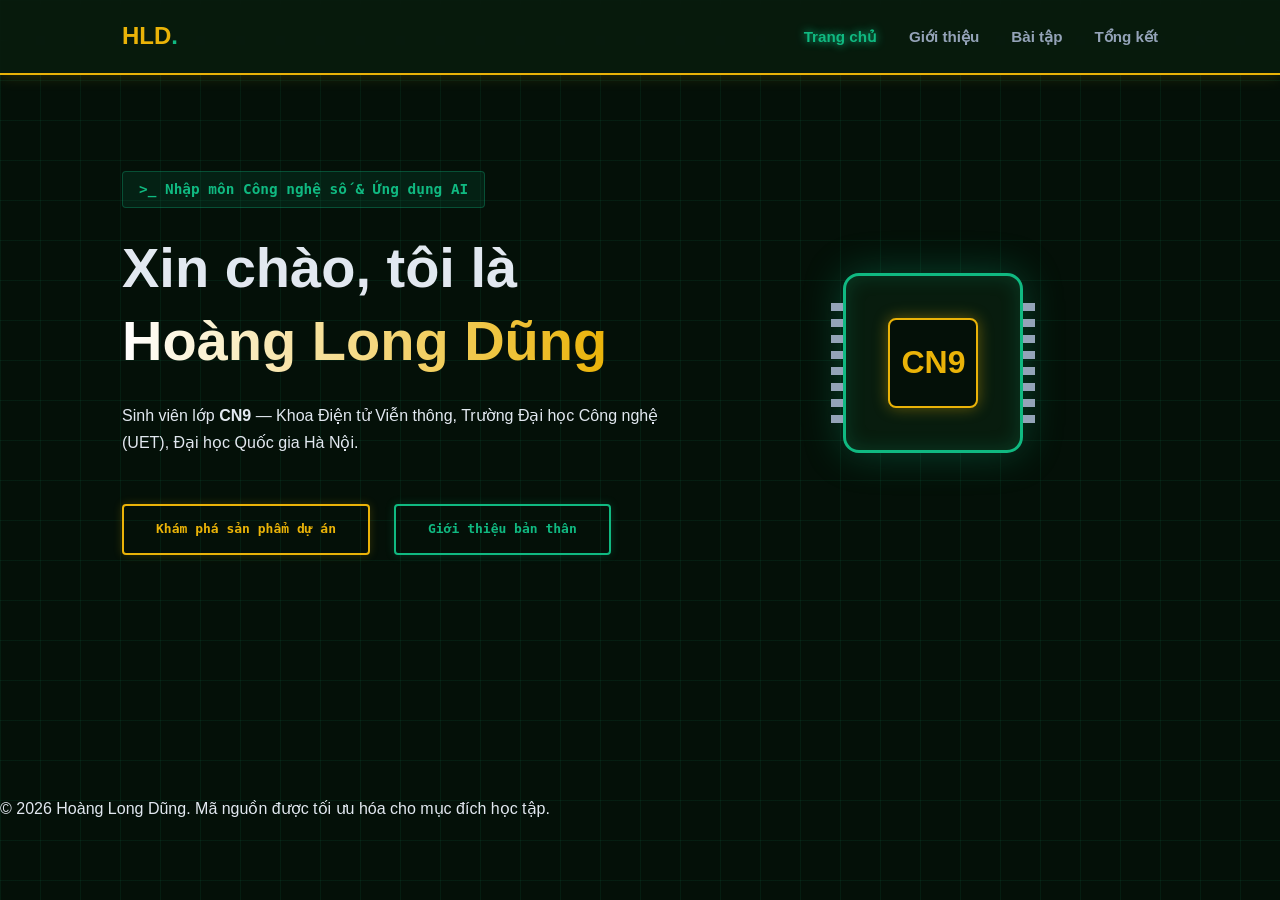
<file: index.html>
<!DOCTYPE html>
<html lang="vi">
<head>
    <meta charset="UTF-8">
    <meta name="viewport" content="width=device-width, initial-scale=1.0">
    <title>Trang chủ | Hoàng Long Dũng Portfolio</title>
    <link rel="stylesheet" href="style.css">
</head>
<body>

    <nav class="navbar">
        <div class="nav-container">
            <div class="nav-logo">HLD<span>.</span></div>
            <ul class="nav-menu">
                <li class="nav-item"><a href="index.html" class="active">Trang chủ</a></li>
                <li class="nav-item"><a href="about.html">Giới thiệu</a></li>
                <li class="nav-item"><a href="exercises.html">Bài tập</a></li>
                <li class="nav-item"><a href="summary.html">Tổng kết</a></li>
            </ul>
        </div>
    </nav>

   <!-- Nội dung chính -->
<main class="container">
        <section class="hero-section">
            <div class="hero-text">
                <div class="hero-badge">>_ Nhập môn Công nghệ số & Ứng dụng AI</div>
                <h1 class="hero-title">Xin chào, tôi là<br><span class="gradient-text">Hoàng Long Dũng</span></h1>
                <p class="hero-subtitle">Sinh viên lớp <strong>CN9</strong> — Khoa Điện tử Viễn thông, Trường Đại học Công nghệ (UET), Đại học Quốc gia Hà Nội.</p>
                
                <div class="button-group">
                    <a href="exercises.html" class="cta-button">Khám phá sản phẩm dự án</a>
                    <a href="about.html" class="cta-button secondary-btn">Giới thiệu bản thân</a>
                </div>
            </div> <div class="hero-graphic">
                <div class="pure-css-chip">
    <div class="chip-core">CN9</div>
</div>
            </div>
        </section>
    </main>

    <footer class="footer">
        <p>&copy; 2026 Hoàng Long Dũng. Mã nguồn được tối ưu hóa cho mục đích học tập.</p>
    </footer>

</body>
</html>
</file>
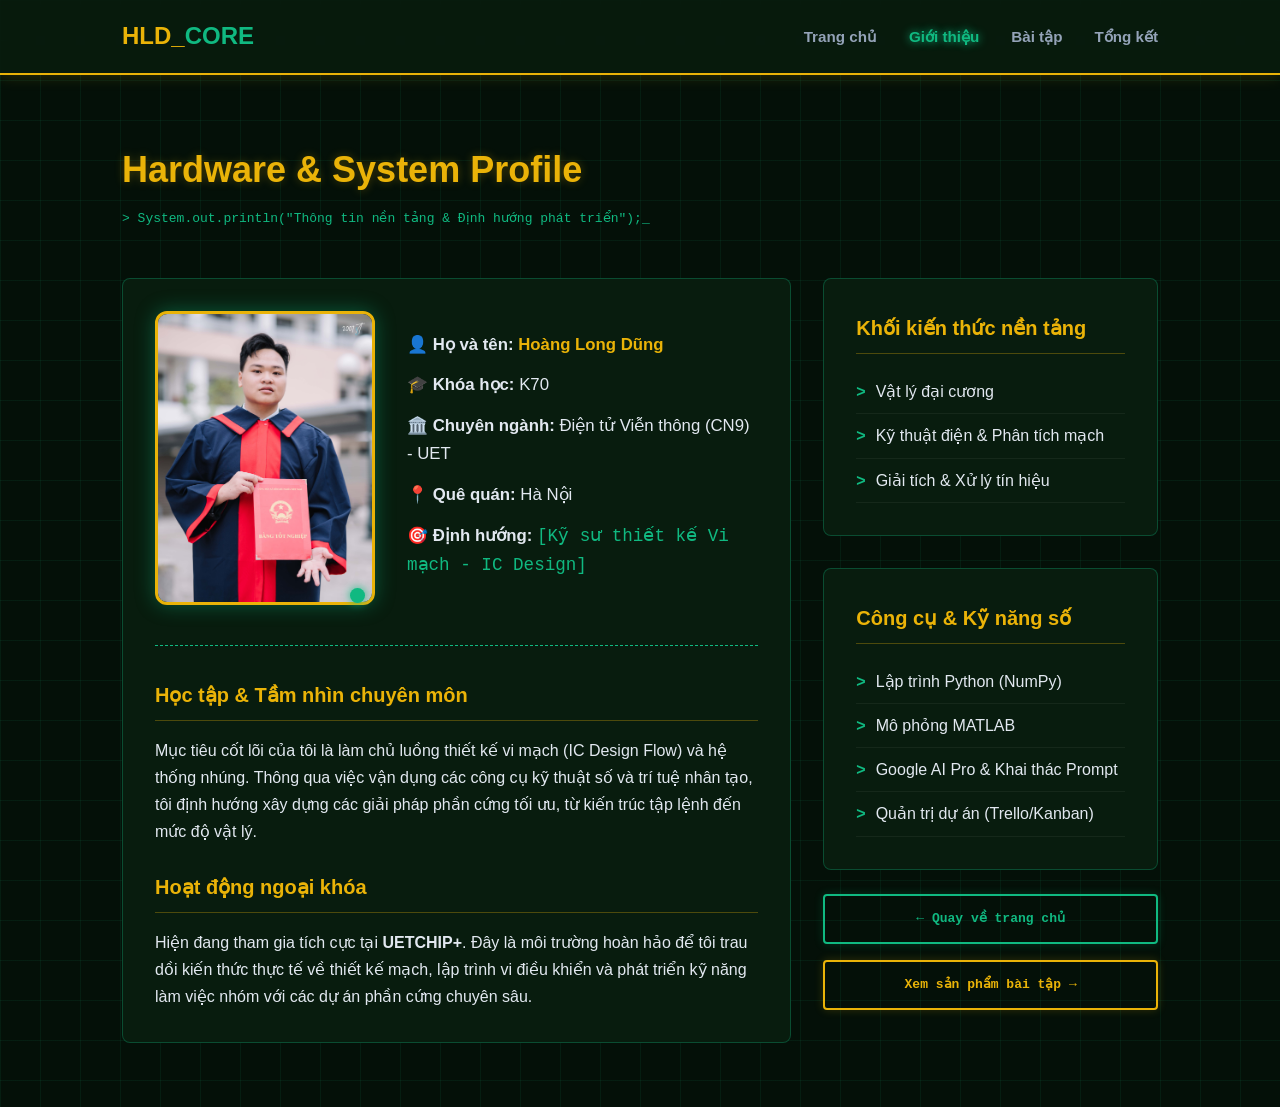
<file: about.html>
<!DOCTYPE html>
<html lang="vi">
<head>
    <meta charset="UTF-8">
    <meta name="viewport" content="width=device-width, initial-scale=1.0">
    <title>Giới thiệu | IC Profile - Hoàng Long Dũng</title>
    <link rel="stylesheet" href="style.css">
</head>
<body>

    <!-- Thanh điều hướng -->
    <nav class="navbar">
        <div class="nav-container">
            <div class="nav-logo">HLD_<span>CORE</span></div>
            <ul class="nav-menu">
                <li class="nav-item"><a href="index.html">Trang chủ</a></li>
                <li class="nav-item"><a href="about.html" class="active">Giới thiệu</a></li>
                <li class="nav-item"><a href="exercises.html">Bài tập</a></li>
                <li class="nav-item"><a href="summary.html">Tổng kết</a></li>
            </ul>
        </div>
    </nav>

    <!-- Nội dung chính -->
    <main class="container">
        <div class="page-header">
            <h1>Hardware & System Profile</h1>
            <p>> System.out.println("Thông tin nền tảng & Định hướng phát triển");_</p>
        </div>

        <div class="about-grid">
            <!-- Khối nội dung chính bên trái -->
            <div class="about-card">
                
                <!-- Khu vực chứa Ảnh và Thông tin cơ bản -->
                <div class="profile-hero">
                    <div class="profile-img-box">
                        <!-- Tên tệp ảnh của bạn sẽ thay vào thuộc tính src dưới đây -->
                        <img src="avatar.jpg" alt="Hoàng Long Dũng">
                        <div class="status-dot"></div>
                    </div>
                    
                    <div class="profile-details">
                        <p>👤 <strong>Họ và tên:</strong> <span class="highlight-text">Hoàng Long Dũng</span></p>
                        <p>🎓 <strong>Khóa học:</strong> K70</p>
                        <p>🏛️ <strong>Chuyên ngành:</strong> Điện tử Viễn thông (CN9) - UET</p>
                        <p>📍 <strong>Quê quán:</strong> Hà Nội</p>
                        <p>🎯 <strong>Định hướng:</strong> <span class="tech-text">[Kỹ sư thiết kế Vi mạch - IC Design]</span></p>
                    </div>
                </div>

                <h2 class="about-section-title">Học tập & Tầm nhìn chuyên môn</h2>
                <p>Mục tiêu cốt lõi của tôi là làm chủ luồng thiết kế vi mạch (IC Design Flow) và hệ thống nhúng. Thông qua việc vận dụng các công cụ kỹ thuật số và trí tuệ nhân tạo, tôi định hướng xây dựng các giải pháp phần cứng tối ưu, từ kiến trúc tập lệnh đến mức độ vật lý.</p>
                
                <h2 class="about-section-title">Hoạt động ngoại khóa</h2>
                <p>Hiện đang tham gia tích cực tại <strong>UETCHIP+</strong>. Đây là môi trường hoàn hảo để tôi trau dồi kiến thức thực tế về thiết kế mạch, lập trình vi điều khiển và phát triển kỹ năng làm việc nhóm với các dự án phần cứng chuyên sâu.</p>
            </div>

            <!-- Khối kỹ năng bên phải (Sidebar) -->
            <div class="sidebar-space">
                <div class="sidebar-card" style="margin-bottom: 2rem;">
                    <h2 class="about-section-title" style="margin-top: 0;">Khối kiến thức nền tảng</h2>
                    <ul class="interest-list">
                        <li>Vật lý đại cương</li>
                        <li>Kỹ thuật điện & Phân tích mạch</li>
                        <li>Giải tích & Xử lý tín hiệu</li>
                    </ul>
                </div>

                <div class="sidebar-card">
                    <h2 class="about-section-title" style="margin-top: 0;">Công cụ & Kỹ năng số</h2>
                    <ul class="skill-list">
                        <li>Lập trình Python (NumPy)</li>
                        <li>Mô phỏng MATLAB</li>
                        <li>Google AI Pro & Khai thác Prompt</li>
                        <li>Quản trị dự án (Trello/Kanban)</li>
                    </ul>
                </div>
                <div style="display: flex; flex-direction: column; gap: 1rem; margin-top: 1.5rem;">
                <a href="index.html" class="cta-button secondary-btn" style="text-align: center;">&larr; Quay về trang chủ</a>
                <a href="exercises.html" class="cta-button" style="text-align: center;">Xem sản phẩm bài tập &rarr;</a>
            </div>
            </div>
        </div>
    </main>

</body>
</html>
</file>
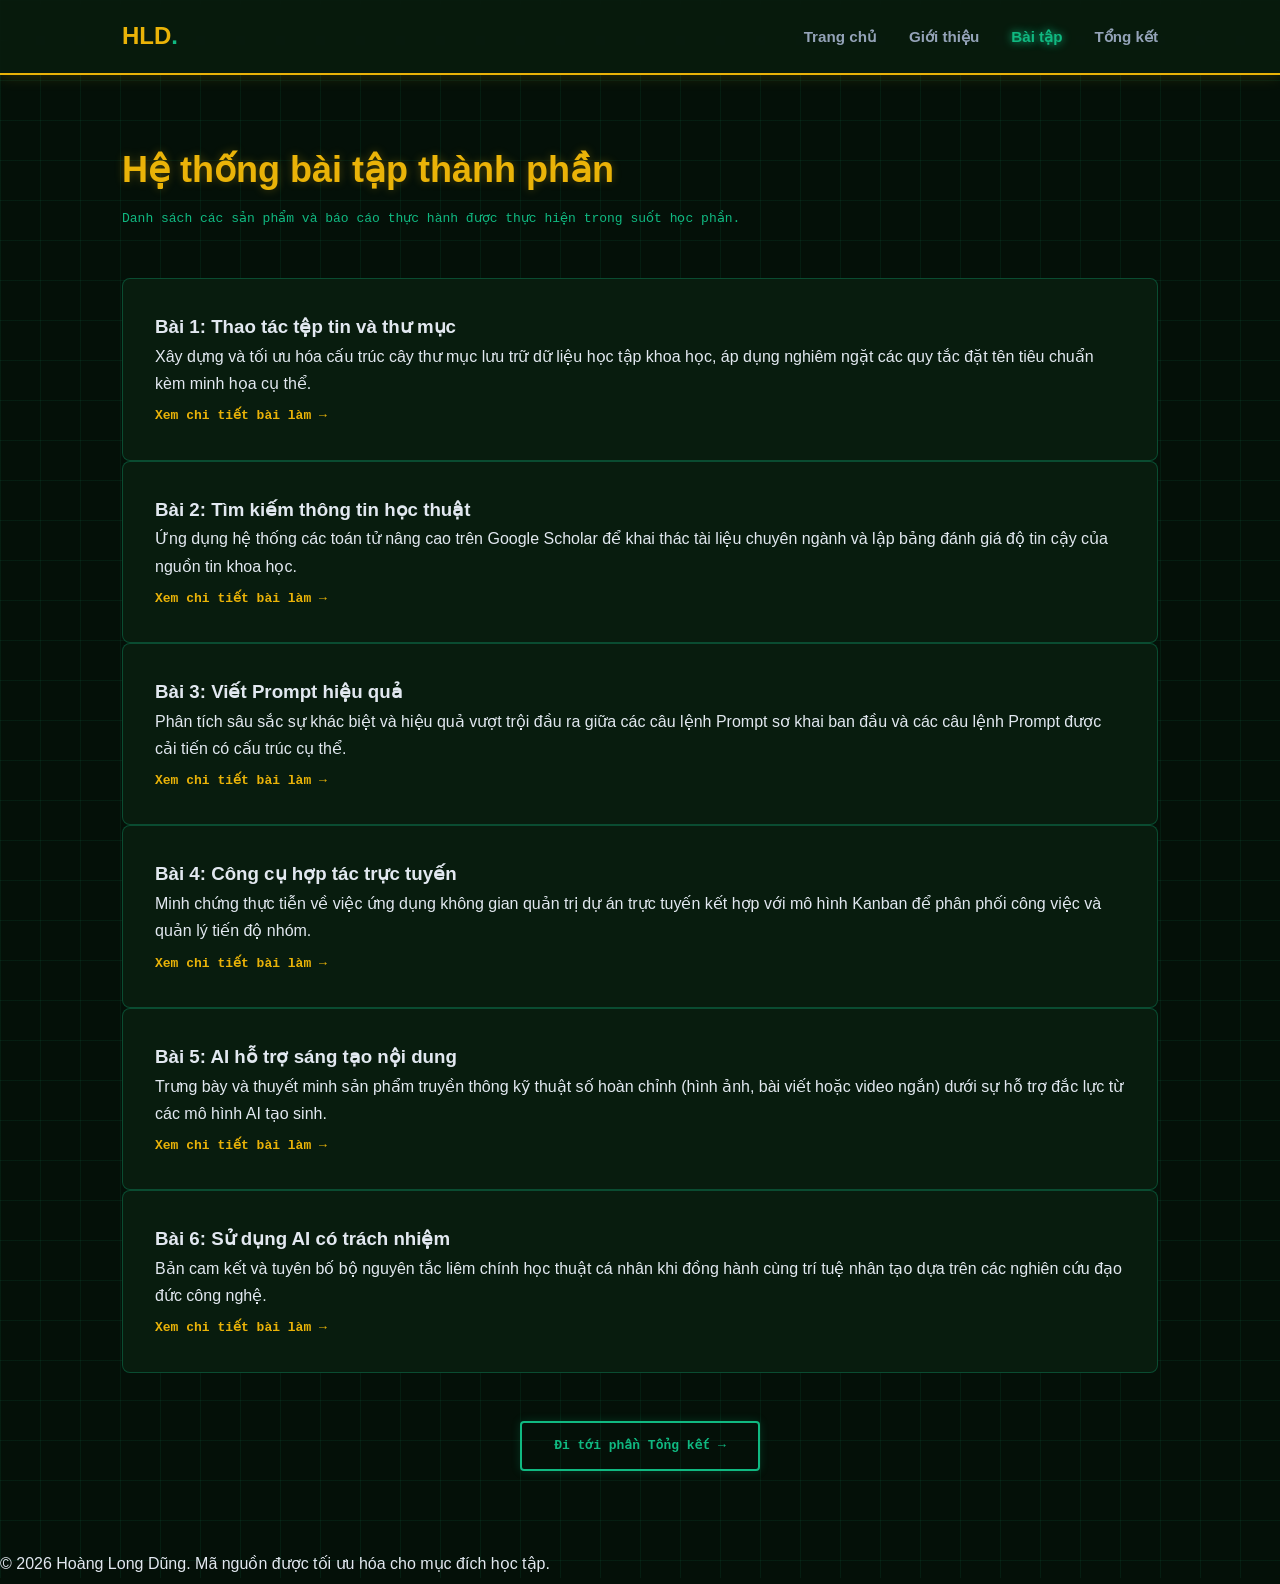
<file: exercises.html>
<!DOCTYPE html>
<html lang="vi">
<head>
    <meta charset="UTF-8">
    <meta name="viewport" content="width=device-width, initial-scale=1.0">
    <title>Bài tập | Hoàng Long Dũng Portfolio</title>
    <link rel="stylesheet" href="style.css">
</head>
<body>

    <nav class="navbar">
        <div class="nav-container">
            <div class="nav-logo">HLD<span>.</span></div>
            <ul class="nav-menu">
                <li class="nav-item"><a href="index.html">Trang chủ</a></li>
                <li class="nav-item"><a href="about.html">Giới thiệu</a></li>
                <li class="nav-item"><a href="exercises.html" class="active">Bài tập</a></li>
                <li class="nav-item"><a href="summary.html">Tổng kết</a></li>
            </ul>
        </div>
    </nav>

    <main class="container">
        <div class="page-header">
            <h1>Hệ thống bài tập thành phần</h1>
            <p>Danh sách các sản phẩm và báo cáo thực hành được thực hiện trong suốt học phần.</p>
        </div>

        <div class="exercises-grid">
            <div class="exercise-card">
                <div>
                    <h3 class="ex-title">Bài 1: Thao tác tệp tin và thư mục</h3>
                    <p class="ex-desc">Xây dựng và tối ưu hóa cấu trúc cây thư mục lưu trữ dữ liệu học tập khoa học, áp dụng nghiêm ngặt các quy tắc đặt tên tiêu chuẩn kèm minh họa cụ thể.</p>
                </div>
                <a href="bai1.pdf" class="ex-link" target="_blank">Xem chi tiết bài làm &rarr;</a>
            </div>

            <div class="exercise-card">
                <div>
                    <h3 class="ex-title">Bài 2: Tìm kiếm thông tin học thuật</h3>
                    <p class="ex-desc">Ứng dụng hệ thống các toán tử nâng cao trên Google Scholar để khai thác tài liệu chuyên ngành và lập bảng đánh giá độ tin cậy của nguồn tin khoa học.</p>
                </div>
                <a href="bai2.pdf" class="ex-link" target="_blank">Xem chi tiết bài làm &rarr;</a>
            </div>

            <div class="exercise-card">
                <div>
                    <h3 class="ex-title">Bài 3: Viết Prompt hiệu quả</h3>
                    <p class="ex-desc">Phân tích sâu sắc sự khác biệt và hiệu quả vượt trội đầu ra giữa các câu lệnh Prompt sơ khai ban đầu và các câu lệnh Prompt được cải tiến có cấu trúc cụ thể.</p>
                </div>
                <a href="bai3.pdf" class="ex-link" target="_blank">Xem chi tiết bài làm &rarr;</a>
            </div>

            <div class="exercise-card">
                <div>
                    <h3 class="ex-title">Bài 4: Công cụ hợp tác trực tuyến</h3>
                    <p class="ex-desc">Minh chứng thực tiễn về việc ứng dụng không gian quản trị dự án trực tuyến kết hợp với mô hình Kanban để phân phối công việc và quản lý tiến độ nhóm.</p>
                </div>
                <a href="bai4.pdf" class="ex-link" target="_blank">Xem chi tiết bài làm &rarr;</a>
            </div>

            <div class="exercise-card">
                <div>
                    <h3 class="ex-title">Bài 5: AI hỗ trợ sáng tạo nội dung</h3>
                    <p class="ex-desc">Trưng bày và thuyết minh sản phẩm truyền thông kỹ thuật số hoàn chỉnh (hình ảnh, bài viết hoặc video ngắn) dưới sự hỗ trợ đắc lực từ các mô hình AI tạo sinh.</p>
                </div>
                <a href="bai5.pdf" class="ex-link" target="_blank">Xem chi tiết bài làm &rarr;</a>
            </div>

            <div class="exercise-card">
                <div>
                    <h3 class="ex-title">Bài 6: Sử dụng AI có trách nhiệm</h3>
                    <p class="ex-desc">Bản cam kết và tuyên bố bộ nguyên tắc liêm chính học thuật cá nhân khi đồng hành cùng trí tuệ nhân tạo dựa trên các nghiên cứu đạo đức công nghệ.</p>
                </div>
                <a href="bai6.pdf" class="ex-link" target="_blank">Xem chi tiết bài làm &rarr;</a>
            </div>
            <!-- Nút điều hướng sang trang Tổng kết -->
    <div style="margin-top: 3rem; margin-bottom: 1rem; text-align: center;">
        <a href="summary.html" class="cta-button secondary-btn">Đi tới phần Tổng kết &rarr;</a>
    </div>
        </div>
    </main>

    <footer class="footer">
        <p>&copy; 2026 Hoàng Long Dũng. Mã nguồn được tối ưu hóa cho mục đích học tập.</p>
    </footer>

</body>
</html>
</file>
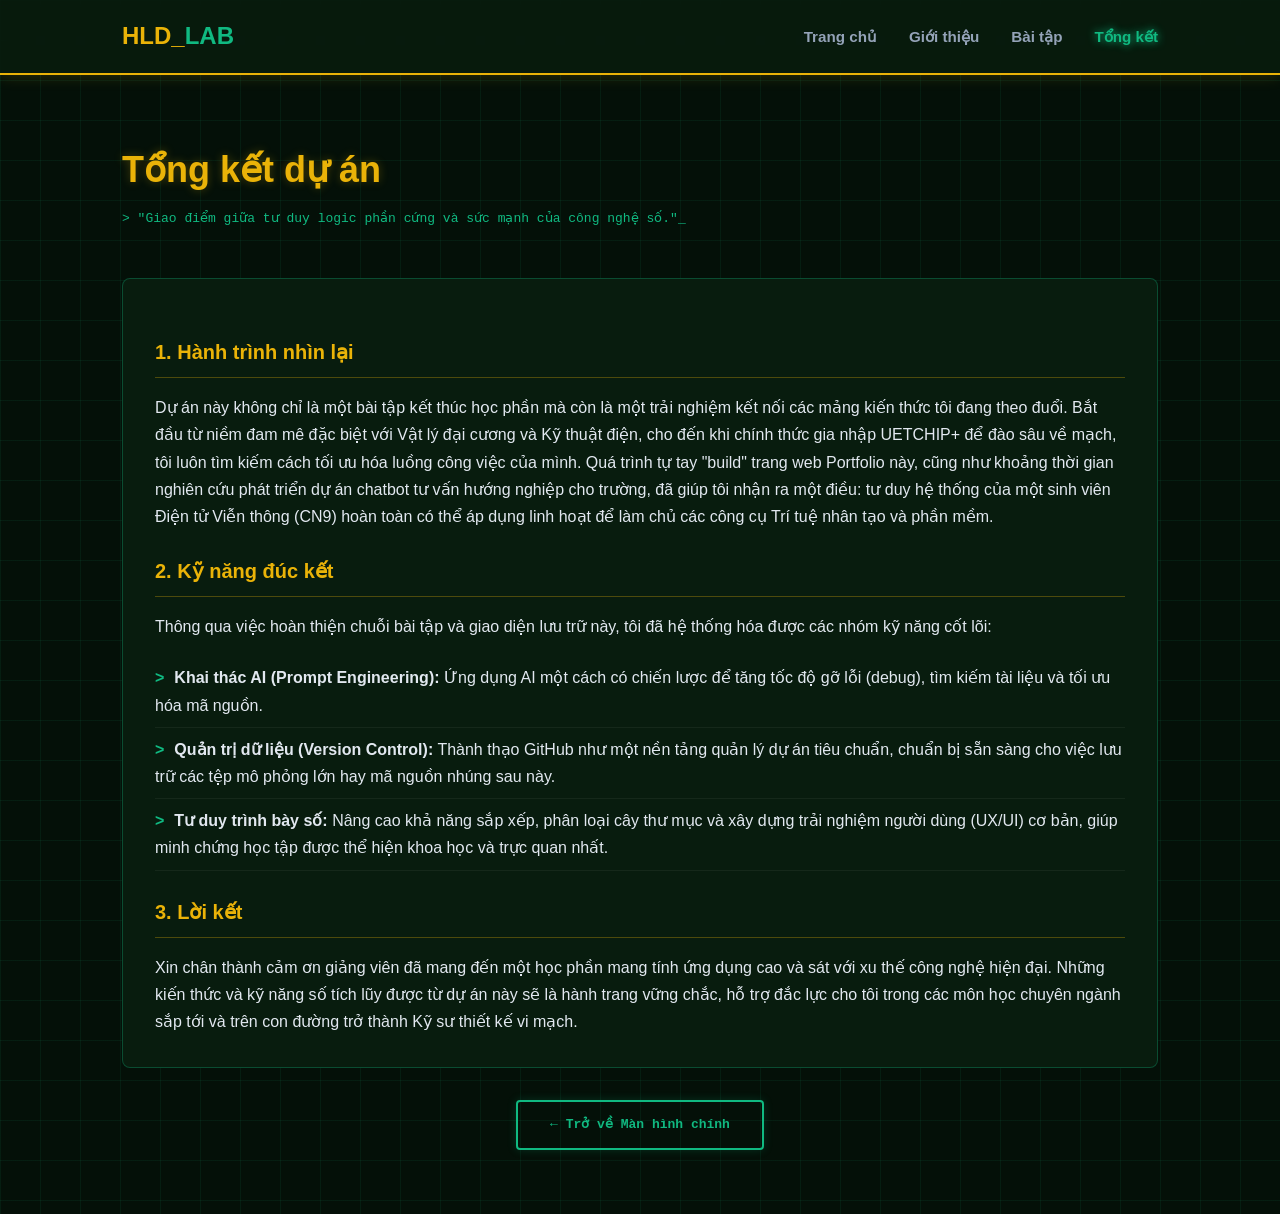
<file: sumary.html>
<!DOCTYPE html>
<html lang="vi">
<head>
    <meta charset="UTF-8">
    <meta name="viewport" content="width=device-width, initial-scale=1.0">
    <title>Tổng kết dự án | HLD_CORE Portfolio</title>
    <link rel="stylesheet" href="style.css">
</head>
<body>

    <nav class="navbar">
        <div class="nav-container">
            <div class="nav-logo">HLD_<span>LAB</span></div>
            <ul class="nav-menu">
                <li class="nav-item"><a href="index.html">Trang chủ</a></li>
                <li class="nav-item"><a href="about.html">Giới thiệu</a></li>
                <li class="nav-item"><a href="exercises.html">Bài tập</a></li>
                <li class="nav-item"><a href="summary.html" class="active">Tổng kết</a></li>
            </ul>
        </div>
    </nav>

    <main class="container">
        <div class="page-header">
            <h1>Tổng kết dự án</h1>
            <p>> "Giao điểm giữa tư duy logic phần cứng và sức mạnh của công nghệ số."_</p>
        </div>

        <div class="about-card">
            <h2 class="about-section-title">1. Hành trình nhìn lại</h2>
            <p>
                Dự án này không chỉ là một bài tập kết thúc học phần mà còn là một trải nghiệm kết nối các mảng kiến thức tôi đang theo đuổi. Bắt đầu từ niềm đam mê đặc biệt với Vật lý đại cương và Kỹ thuật điện, cho đến khi chính thức gia nhập UETCHIP+ để đào sâu về mạch, tôi luôn tìm kiếm cách tối ưu hóa luồng công việc của mình. Quá trình tự tay "build" trang web Portfolio này, cũng như khoảng thời gian nghiên cứu phát triển dự án chatbot tư vấn hướng nghiệp cho trường, đã giúp tôi nhận ra một điều: tư duy hệ thống của một sinh viên Điện tử Viễn thông (CN9) hoàn toàn có thể áp dụng linh hoạt để làm chủ các công cụ Trí tuệ nhân tạo và phần mềm.
            </p>

            <h2 class="about-section-title">2. Kỹ năng đúc kết</h2>
            <p>Thông qua việc hoàn thiện chuỗi bài tập và giao diện lưu trữ này, tôi đã hệ thống hóa được các nhóm kỹ năng cốt lõi:</p>
            <ul class="skill-list" style="margin-top: 1rem;">
                <li><strong>Khai thác AI (Prompt Engineering):</strong> Ứng dụng AI một cách có chiến lược để tăng tốc độ gỡ lỗi (debug), tìm kiếm tài liệu và tối ưu hóa mã nguồn.</li>
                <li><strong>Quản trị dữ liệu (Version Control):</strong> Thành thạo GitHub như một nền tảng quản lý dự án tiêu chuẩn, chuẩn bị sẵn sàng cho việc lưu trữ các tệp mô phỏng lớn hay mã nguồn nhúng sau này.</li>
                <li><strong>Tư duy trình bày số:</strong> Nâng cao khả năng sắp xếp, phân loại cây thư mục và xây dựng trải nghiệm người dùng (UX/UI) cơ bản, giúp minh chứng học tập được thể hiện khoa học và trực quan nhất.</li>
            </ul>

            <h2 class="about-section-title">3. Lời kết</h2>
            <p>
                Xin chân thành cảm ơn giảng viên đã mang đến một học phần mang tính ứng dụng cao và sát với xu thế công nghệ hiện đại. Những kiến thức và kỹ năng số tích lũy được từ dự án này sẽ là hành trang vững chắc, hỗ trợ đắc lực cho tôi trong các môn học chuyên ngành sắp tới và trên con đường trở thành Kỹ sư thiết kế vi mạch.
            </p>
        </div>
        
        <div style="margin-top: 2rem; text-align: center;">
            <a href="index.html" class="cta-button secondary-btn">&larr; Trở về Màn hình chính</a>
        </div>
    </main>

</body>
</html>
</file>
<file: style.css>
/* --- Cấu hình màu sắc Hệ mạch (Circuit Theme) --- */
:root {
    --bg-color: #041008;       /* Xanh lá cực đậm (Gần đen) */
    --card-bg: #081c0e;        /* Xanh lá đậm nền thẻ */
    --primary-color: #eab308;  /* Vàng Gold (Đường mạch chip) */
    --accent-color: #10b981;   /* Xanh lá công nghệ (Neon) */
    --text-color: #e2e8f0;     /* Trắng xám dễ đọc */
    --text-light: #94a3b8;     /* Xám phụ */
    --grid-line: rgba(16, 185, 129, 0.08); /* Màu vạch kẻ lưới */
    --max-width: 1100px;
}

* { box-sizing: border-box; margin: 0; padding: 0; }

body {
    font-family: 'Consolas', 'Segoe UI', Tahoma, sans-serif; /* Font hơi hướng code/tech */
    line-height: 1.7;
    color: var(--text-color);
    background-color: var(--bg-color);
    /* Hiệu ứng nền lưới công nghệ */
    background-image: 
        linear-gradient(var(--grid-line) 1px, transparent 1px),
        linear-gradient(90deg, var(--grid-line) 1px, transparent 1px);
    background-size: 40px 40px; 
}

a { text-decoration: none; color: inherit; }

/* --- Thanh điều hướng --- */
.navbar {
    background-color: rgba(8, 28, 14, 0.9);
    border-bottom: 2px solid var(--primary-color);
    box-shadow: 0 0 15px rgba(234, 179, 8, 0.2);
    backdrop-filter: blur(5px);
    position: sticky; top: 0; z-index: 1000;
}

.nav-container {
    max-width: var(--max-width);
    margin: 0 auto;
    display: flex; justify-content: space-between; align-items: center;
    padding: 1rem 2rem;
}

.nav-logo {
    font-size: 1.5rem; font-weight: 800;
    color: var(--primary-color); text-transform: uppercase;
}
.nav-logo span { color: var(--accent-color); }

.nav-menu { display: flex; list-style: none; gap: 2rem; }
.nav-item a {
    font-size: 0.95rem; font-weight: 600; color: var(--text-light);
    transition: color 0.3s, text-shadow 0.3s;
}
.nav-item a:hover, .nav-item a.active {
    color: var(--accent-color);
    text-shadow: 0 0 8px var(--accent-color);
}

/* --- Container chung --- */
.container { max-width: var(--max-width); margin: 0 auto; padding: 4rem 2rem; min-height: 80vh; }

/* --- Trang Giới thiệu (About Profile Layout) --- */
.page-header h1 {
    font-size: 2.25rem; color: var(--primary-color); font-weight: 700;
    text-shadow: 0 0 10px rgba(234, 179, 8, 0.3); margin-bottom: 0.5rem;
}
.page-header p { color: var(--accent-color); margin-bottom: 3rem; font-family: monospace; }

.about-grid { display: grid; grid-template-columns: 2fr 1fr; gap: 2rem; }

/* Các khối thẻ (Cards) với hiệu ứng viền vi mạch */
.about-card, .sidebar-card, .exercise-card {
    background-color: var(--card-bg);
    padding: 2rem;
    border-radius: 8px;
    border: 1px solid rgba(16, 185, 129, 0.3);
    position: relative;
    transition: all 0.3s ease;
}

/* Hiệu ứng phát sáng khi di chuột (Glow effect) */
.about-card:hover, .sidebar-card:hover, .exercise-card:hover {
    border-color: var(--primary-color);
    box-shadow: 0 0 20px rgba(234, 179, 8, 0.15), inset 0 0 10px rgba(16, 185, 129, 0.1);
    transform: translateY(-2px);
}

.about-section-title {
    font-size: 1.25rem; color: var(--primary-color);
    margin-top: 1.5rem; margin-bottom: 1rem;
    border-bottom: 1px solid rgba(234, 179, 8, 0.3);
    padding-bottom: 0.5rem;
}

/* Khối thông tin cá nhân (Ảnh + Text) */
.profile-hero {
    display: flex; gap: 2rem; align-items: center;
    margin-bottom: 2rem; padding-bottom: 2rem;
    border-bottom: 1px dashed var(--accent-color);
}

.profile-img-box {
    position: relative;
    width: 220px; 
    height: auto; 
    aspect-ratio: 3 / 4; /* Ép khung về tỷ lệ hình chữ nhật dọc chuẩn của ảnh thẻ/ảnh chân dung */
    flex-shrink: 0;
}

.profile-img-box img {
    width: 100%; 
    height: 100%; 
    object-fit: cover; /* Vẫn giữ lệnh này để ảnh phủ kín khung */
    object-position: center top; /* Lệnh "thần thánh" giúp neo đỉnh ảnh sát với mép trên của khung */
    border-radius: 12px;
    border: 3px solid var(--primary-color);
    box-shadow: 0 0 20px rgba(16, 185, 129, 0.4);
}

/* Chấm nhấp nháy góc ảnh */
.status-dot {
    position: absolute; bottom: 10px; right: 10px;
    width: 15px; height: 15px;
    background-color: var(--accent-color);
    border-radius: 50%;
    box-shadow: 0 0 10px var(--accent-color);
    animation: blink 2s infinite;
}

@keyframes blink { 0%, 100% { opacity: 1; } 50% { opacity: 0.4; } }

.profile-details p { margin-bottom: 0.75rem; font-size: 1.05rem; }
.highlight-text { color: var(--primary-color); font-weight: bold; }
.tech-text { color: var(--accent-color); font-family: monospace; font-size: 1.1rem;}

.skill-list, .interest-list { list-style: none; }
.skill-list li, .interest-list li {
    padding: 0.5rem 0; border-bottom: 1px solid rgba(255,255,255,0.05);
}
.skill-list li::before, .interest-list li::before {
    content: '>'; color: var(--accent-color); margin-right: 10px; font-weight: bold;
}

/* Cấu hình Mobile */
@media (max-width: 768px) {
    .about-grid { grid-template-columns: 1fr; }
    .profile-hero { flex-direction: column; text-align: center; }
    .nav-container { flex-direction: column; gap: 1rem; }
}
/* --- CẬP NHẬT GIAO DIỆN TRANG CHỦ (HERO SECTION) --- */

/* Chia đôi màn hình */
.hero-section {
    display: grid;
    grid-template-columns: 1.2fr 1fr;
    gap: 3rem;
    align-items: center;
    max-width: 1100px;
    margin: 2rem auto;
}

.hero-text {
    display: flex;
    flex-direction: column;
    align-items: flex-start;
}

/* Hiệu ứng chữ nổi bật: Chuyển màu từ Trắng sang Vàng Gold */
.gradient-text {
    background: linear-gradient(90deg, #ffffff 0%, var(--primary-color) 100%);
    -webkit-background-clip: text;
    -webkit-text-fill-color: transparent;
    display: inline-block;
    text-shadow: none; /* Bỏ viền bóng để gradient lên màu sắc nét nhất */
}

.hero-title {
    font-size: 3.5rem;
    font-weight: 800;
    color: var(--text-color);
    line-height: 1.3;
    margin-bottom: 1.5rem;
}

.hero-badge {
    background-color: rgba(16, 185, 129, 0.1);
    color: var(--accent-color);
    padding: 0.35rem 1rem;
    border-radius: 4px;
    border: 1px solid rgba(16, 185, 129, 0.3);
    font-size: 0.9rem;
    font-weight: bold;
    font-family: monospace;
    margin-bottom: 1.5rem;
}

/* Nút bấm (Button) dạng viền Neon sáng */
.cta-button {
    display: inline-block;
    background-color: transparent;
    color: var(--primary-color);
    padding: 0.75rem 2rem;
    border: 2px solid var(--primary-color);
    border-radius: 4px;
    font-weight: bold;
    font-family: monospace;
    transition: all 0.3s ease;
    box-shadow: 0 0 10px rgba(234, 179, 8, 0.2);
}

.cta-button:hover {
    background-color: var(--primary-color);
    color: #000;
    box-shadow: 0 0 25px rgba(234, 179, 8, 0.6);
    transform: translateY(-3px);
}

/* Hiệu ứng hình ảnh lơ lửng */
.hero-graphic {
    display: flex;
    justify-content: center;
    align-items: center;
}

.floating-chip {
    width: 100%;
    max-width: 320px;
    animation: float 4s ease-in-out infinite;
    filter: drop-shadow(0 0 30px rgba(16, 185, 129, 0.3)) invert(0.8) sepia(1) hue-rotate(80deg) saturate(3); /* Lọc màu icon gốc sang màu xanh lá công nghệ */
}

@keyframes float {
    0% { transform: translateY(0px); }
    50% { transform: translateY(-20px); }
    100% { transform: translateY(0px); }
}

/* Tự động sắp xếp lại khi xem trên điện thoại */
@media (max-width: 768px) {
    .hero-section {
        grid-template-columns: 1fr;
        text-align: center;
    }
    .hero-text {
        align-items: center;
    }
    .hero-title {
        font-size: 2.5rem;
    }
    .hero-graphic {
        order: -1; /* Đẩy hình ảnh lên trên cùng khi xem bằng điện thoại */
        margin-bottom: 2rem;
    }
}
/* --- CĂN CHỈNH NHÓM NÚT BẤM --- */
.button-group {
    display: flex;
    gap: 1.5rem; /* Khoảng cách hoàn hảo giữa 2 nút */
    margin-top: 3rem; /* Đẩy cách đoạn văn ra một chút cho thoáng */
    flex-wrap: wrap; /* Tự động xếp xuống dòng nếu xem trên điện thoại dọc */
}

/* Nút bấm phụ (Màu xanh công nghệ) */
.secondary-btn {
    color: var(--accent-color);
    border-color: var(--accent-color);
    box-shadow: 0 0 10px rgba(16, 185, 129, 0.2);
}

.secondary-btn:hover {
    background-color: var(--accent-color);
    color: #000;
    box-shadow: 0 0 25px rgba(16, 185, 129, 0.6);
}
/* --- VẼ VI MẠCH BẰNG PURE CSS --- */
.hero-graphic {
    display: flex;
    justify-content: center;
    align-items: center;
    perspective: 1000px;
}

.pure-css-chip {
    width: 180px;
    height: 180px;
    background-color: var(--card-bg);
    border: 3px solid var(--accent-color);
    border-radius: 16px;
    position: relative;
    display: flex;
    justify-content: center;
    align-items: center;
    box-shadow: 0 0 40px rgba(16, 185, 129, 0.3), inset 0 0 20px rgba(16, 185, 129, 0.2);
    animation: float 4s ease-in-out infinite;
}

/* Lõi vi mạch */
.chip-core {
    width: 90px;
    height: 90px;
    background-color: var(--bg-color);
    border: 2px solid var(--primary-color);
    border-radius: 8px;
    color: var(--primary-color);
    display: flex;
    justify-content: center;
    align-items: center;
    font-size: 2rem;
    font-weight: 800;
    box-shadow: 0 0 15px rgba(234, 179, 8, 0.4);
}

/* Thuật toán vẽ chân rết (Pins) 2 bên hông */
.pure-css-chip::before, .pure-css-chip::after {
    content: '';
    position: absolute;
    width: 12px;
    height: 120px;
    background: repeating-linear-gradient(
        to bottom,
        var(--text-light) 0,
        var(--text-light) 8px,
        transparent 8px,
        transparent 16px
    );
}

.pure-css-chip::before { left: -15px; } /* Chân bên trái */
.pure-css-chip::after { right: -15px; }  /* Chân bên phải */
.ex-link {
    color: var(--primary-color) !important; /* Đổi sang màu Vàng Gold */
    font-weight: bold;
    font-family: monospace; /* Font chữ chuẩn dân kỹ thuật */
    text-decoration: none; /* Bỏ gạch chân mặc định */
    display: inline-block;
    margin-top: 0.5rem;
    transition: all 0.3s ease;
}

.ex-link:hover {
    color: var(--accent-color) !important; /* Di chuột vào chuyển Xanh Neon */
    text-shadow: 0 0 8px rgba(16, 185, 129, 0.5); /* Phát sáng nhẹ */
    transform: translateX(5px); /* Hiệu ứng trượt mũi tên sang phải cực mượt */
}
/* --- HIỆU ỨNG CHUYỂN TRANG MƯỢT NHƯ CANVA --- */
@keyframes canvaPopUp {
    0% {
        opacity: 0;
        transform: translateY(30px) scale(0.98); /* Mờ, tụt xuống dưới và hơi nhỏ lại */
    }
    100% {
        opacity: 1;
        transform: translateY(0) scale(1); /* Rõ nét, trượt lên đúng vị trí gốc */
    }
}

/* Áp dụng hiệu ứng cho toàn bộ khối nội dung chính */
.container {
    animation: canvaPopUp 0.6s cubic-bezier(0.22, 1, 0.36, 1) forwards;
}
/* --- ĐỘ THANH CUỘN (SCROLLBAR) CHUẨN CYBERPUNK --- */

/* Kích thước của toàn bộ thanh cuộn */
::-webkit-scrollbar {
    width: 8px; 
}

/* Phần rãnh trượt (Background) */
::-webkit-scrollbar-track {
    background: var(--bg-color); /* Trùng với màu nền tối của web */
    border-left: 1px solid rgba(16, 185, 129, 0.1); /* Kẻ viền mờ cho tiệp với lưới */
}

/* Phần thanh cầm để kéo (Thumb) */
::-webkit-scrollbar-thumb {
    background: var(--accent-color); /* Màu Xanh Neon */
    border-radius: 10px;
}

/* Hiệu ứng khi di chuột vào thanh kéo */
::-webkit-scrollbar-thumb:hover {
    background: var(--primary-color); /* Chuyển sang Vàng Gold */
}
</file>
